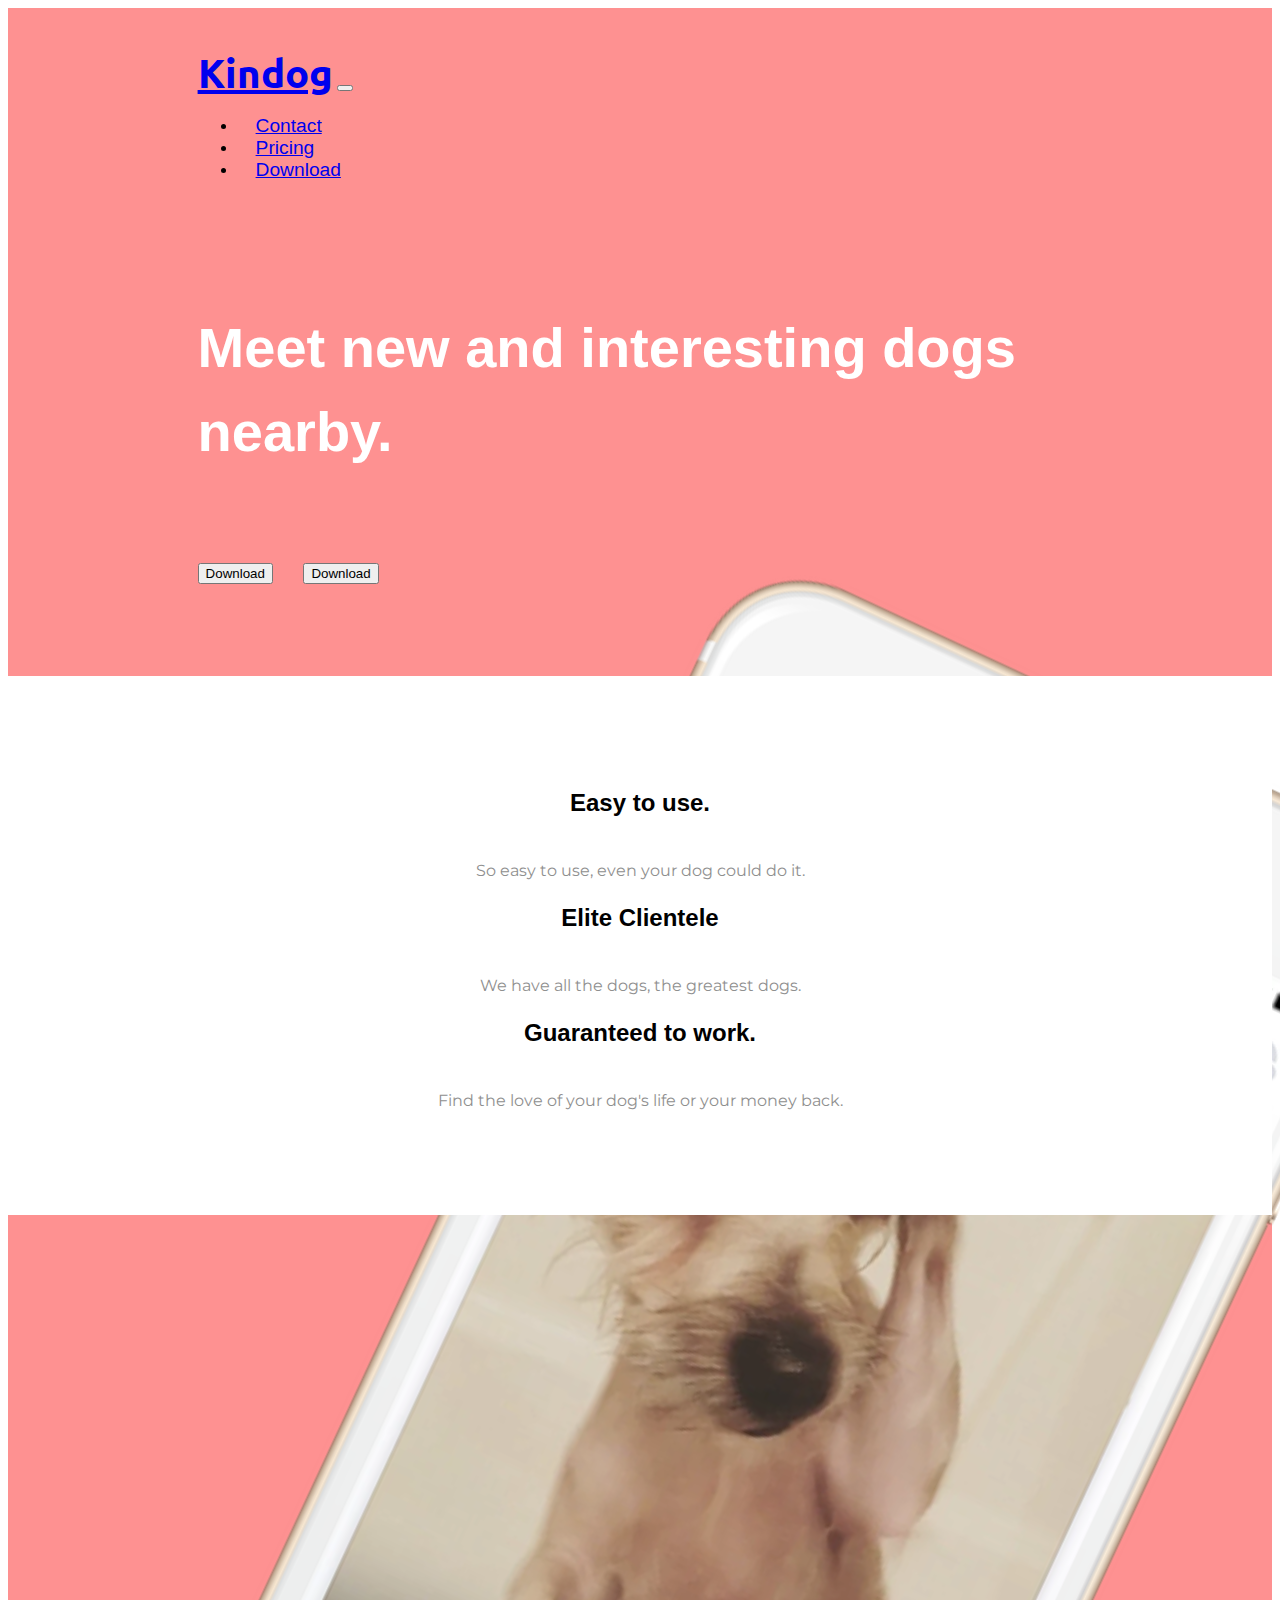
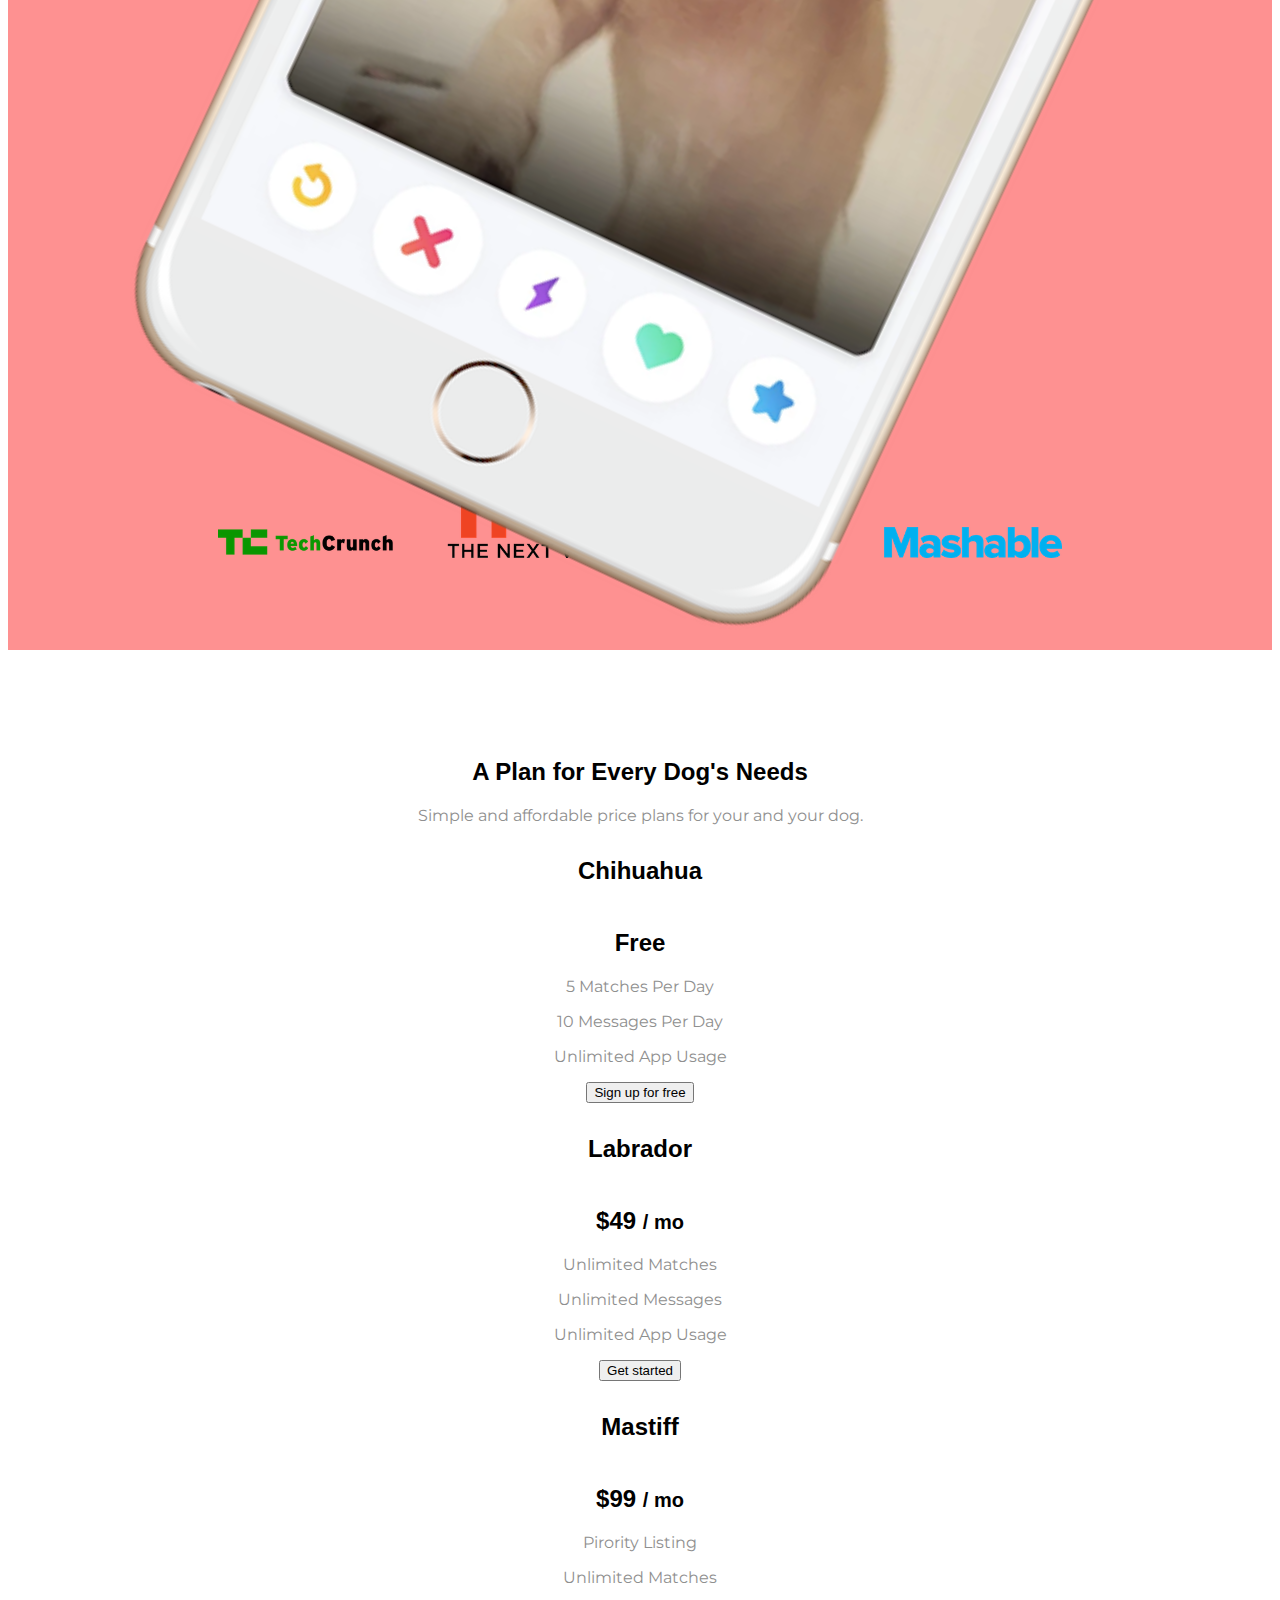
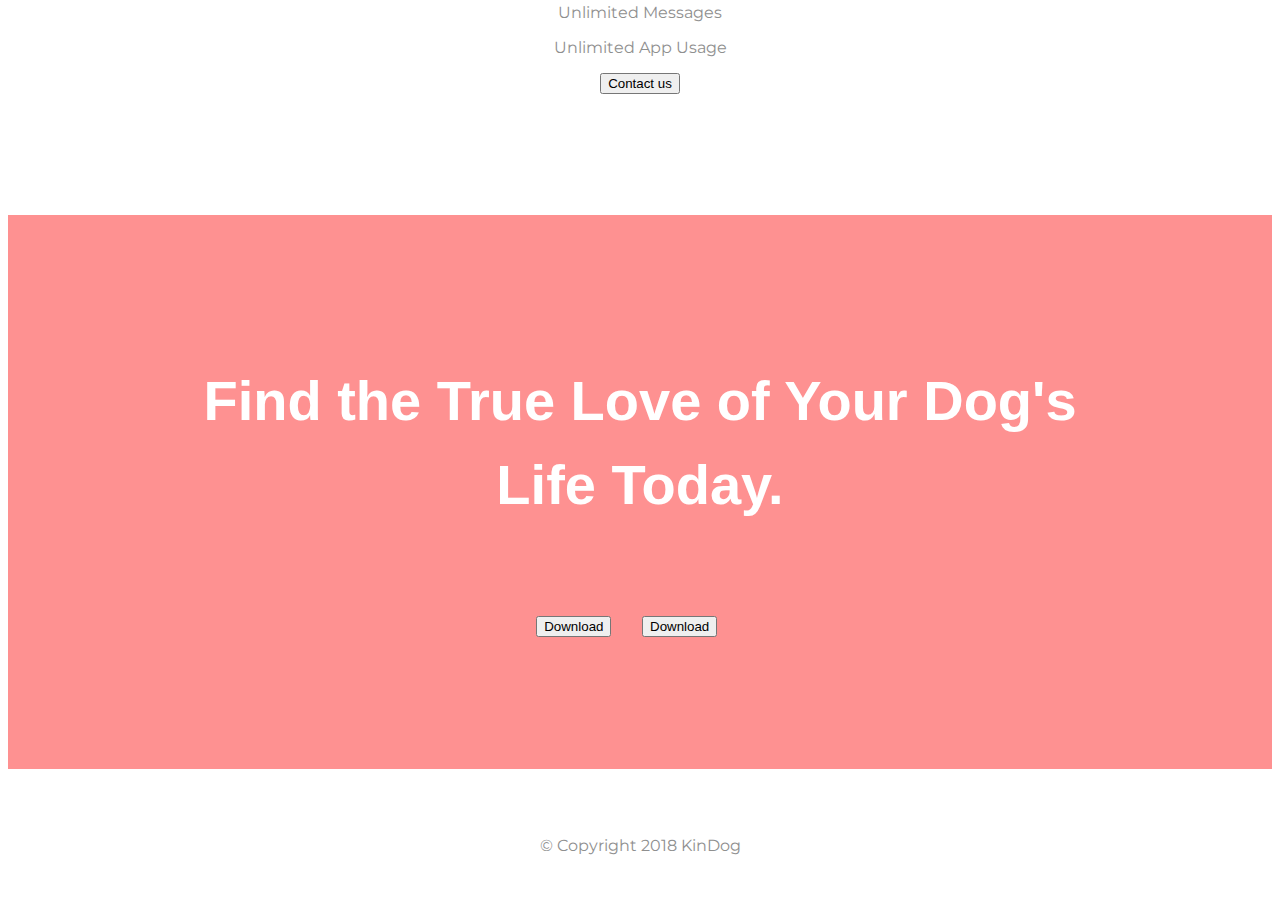
<file: Kindog/index.html>
<!DOCTYPE html>
<html>

<head>
  <meta charset="utf-8">
  <title>KinDog</title>
  <!-- Bootstrap -->
  <link rel="stylesheet" href="https://stackpath.bootstrapcdn.com/bootstrap/4.2.1/css/bootstrap.min.css" integrity="sha384-GJzZqFGwb1QTTN6wy59ffF1BuGJpLSa9DkKMp0DgiMDm4iYMj70gZWKYbI706tWS" crossorigin="anonymous">

  <!-- Google fonts -->
  <link href="https://fonts.googleapis.com/css?family=Montserrat|Ubuntu" rel="stylesheet">

  <!-- Font awesome gliphycons -->
  <link rel="stylesheet" href="https://use.fontawesome.com/releases/v5.6.3/css/all.css" integrity="sha384-UHRtZLI+pbxtHCWp1t77Bi1L4ZtiqrqD80Kn4Z8NTSRyMA2Fd33n5dQ8lWUE00s/" crossorigin="anonymous">

  <!-- Custom css-->
  <link rel="stylesheet" href="css/styles.css">
  
  <!-- Favicon-->
  <link rel="icon" href="favicon.ico">

</head>

<body>

  <section id="title" class="title">

  <div class="container-fluid nav-container">

    <!-- Nav Bar -->
    <nav class="navbar navbar-expand-lg navbar-dark">
      <a class="navbar-brand" href="#">Kindog</a>
      <button class="navbar-toggler" type="button" data-toggle="collapse" data-target="#nav2" aria-controls="nav2" aria-expanded="false" aria-label="Toggle navigation">
        <span class="navbar-toggler-icon"></span>
      </button>
      <div class="collapse navbar-collapse" id="nav2">
        <ul class="navbar-nav ml-auto">
          <li class="nav-item">
            <a class="nav-link" href="#footer">Contact</a>
          </li>
          <li class="nav-item">
            <a class="nav-link" href="#pricing">Pricing</a>
          </li>
          <li class="nav-item">
            <a class="nav-link" href="#call-to-action">Download</a>
          </li>
        </ul>
      </div>
    </nav>

    <!-- Title -->
      <div class="row">
        <div class="col-md-6">
          <h1 class="lg-heading">Meet new and interesting dogs nearby.</h1>
          <button type="button" class="download-btn btn btn-dark btn-lg" name="button"><i class="fab fa-apple"></i> Download</button>
          <button type="button" class="download-btn btn btn-outline-light btn-lg" name="button"><i class="fab fa-google-play"></i> Download</button>
        </div>
        <div class="col-md-6">
          <img class="title-img" src="images/iphone6.png" alt="iphone-mockup">
        </div>
      </div>
  </div>

  </section>

  <!-- Features -->
  <section id="features" class="features">
    <div class="container-fluid">
      <div class="row">
        <div class="feature-box col-lg-4">
          <i class="feature-fa fas fa-check-circle fa-4x"></i>
          <h3 class="sm-heading">Easy to use.</h3>
          <p>So easy to use, even your dog could do it.</p>
        </div>
        <div class="feature-box col-lg-4">
          <i class="feature-fa fas fa-bullseye fa-4x"></i>
          <h3 class="sm-heading">Elite Clientele</h3>
          <p>We have all the dogs, the greatest dogs.</p>
        </div>
        <div class="feature-box col-lg-4">
          <i class="feature-fa fas fa-heart fa-4x"></i>
          <h3 class="sm-heading">Guaranteed to work.</h3>
          <p>Find the love of your dog's life or your money back.</p>
        </div>
      </div>
    </div>
  </section>

  <!-- Testimonials -->
  <section id="testimonials" class="testimonials">
    <div id="carouselExampleControls" class="carousel slide" data-ride="carousel">
      <div class="carousel-inner">
        <div class="carousel-item active">
          <div class="testimonial-content">
            <h2 class="md-heading">I no longer have to sniff other dogs for love. I've found the hottest Corgi on KinDog. Woof.</h2>
            <img class="testimonial-img" src="images/dog-img.jpg" alt="dog-profile">
            <em>Pebbles, New York</em>
          </div>
        </div>
        <div class="carousel-item">
          <div class="testimonial-content">
            <h2 class="md-heading">My dog used to be so lonely, but with KinDog's help, they've found the love of their life. I think.</h2>
            <img class="testimonial-img" src="images/lady-img.jpg" alt="lady-profile">
            <em>Beverly, Illinois</em>
          </div>
        </div>
      </div>
      <a class="carousel-control-prev" href="#carouselExampleControls" role="button" data-slide="prev">
        <span class="carousel-control-prev-icon" aria-hidden="true"></span>
        <span class="sr-only">Previous</span>
      </a>
      <a class="carousel-control-next" href="#carouselExampleControls" role="button" data-slide="next">
        <span class="carousel-control-next-icon" aria-hidden="true"></span>
        <span class="sr-only">Next</span>
      </a>
    </div>
  </section>


  <!-- Press -->

  <section id="press" class="press">
    <img class="press-logo" src="images/TechCrunch.png" alt="tc-logo">
    <img class="press-logo" src="images/tnw.png" alt="tnw-logo">
    <img class="press-logo" src="images/bizinsider.png" alt="biz-insider-logo">
    <img class="press-logo" src="images/mashable.png" alt="mashable-logo">
  </section>


  <!-- Pricing -->

  <section id="pricing" class="pricing">

    <h2>A Plan for Every Dog's Needs</h2>
    <p>Simple and affordable price plans for your and your dog.</p>

    <div class="container">
      <div class="row">
        <div class="price-cards col-lg-4 col-md-6">
          <div class="card">
            <div class="card-header">
              <h3 class="sm-heading">Chihuahua</h3>
            </div>
            <div class="card-body">
              <h2>Free</h2>
              <p>5 Matches Per Day</p>
              <p>10 Messages Per Day</p>
              <p>Unlimited App Usage</p>
              <button type="button" class="btn btn-block btn-outline-dark">Sign up for free</button>
            </div>
          </div>
        </div>

        <div class="price-cards col-lg-4 col-md-6">
          <div class="card">
            <div class="card-header">
              <h3 class="sm-heading">Labrador</h3>
            </div>
            <div class="card-body">
            <h2>$49 <small class="text-muted">/ mo</small></h2>
            <p>Unlimited Matches</p>
            <p>Unlimited Messages</p>
            <p>Unlimited App Usage</p>
            <button type="button" class="btn btn-block btn-dark">Get started</button>
            </div>
          </div>
        </div>

        <div class="price-cards col-lg-4">
          <div class="card">
            <div class="card-header">
              <h3 class="sm-heading">Mastiff</h3>
            </div>
            <div class="card-body">
              <h2>$99 <small class="text-muted">/ mo</small></h2>
              <p>Pirority Listing</p>
              <p>Unlimited Matches</p>
              <p>Unlimited Messages</p>
              <p>Unlimited App Usage</p>
              <button type="button" class="btn btn-block btn-dark">Contact us</button>
            </div>
          </div>
        </div>
      </div>
    </div>

  </section>


  <!-- Call to Action -->

  <section id="call-to-action" class="call-to-action">
    <div class="container-fluid">
      <h3 class="lg-heading">Find the True Love of Your Dog's Life Today.</h3>
      <button type="button" class="download-btn btn btn-dark btn-lg" name="button"><i class="fab fa-apple"></i> Download</button>
      <button type="button" class="download-btn btn btn-outline-light btn-lg" name="button"><i class="fab fa-google-play"></i> Download</button>
    </div>
  </section>


  <!-- Footer -->

  <footer id="footer" class="footer">
    <i class="fa-social-icon fab fa-twitter"></i>
    <i class="fa-social-icon fab fa-facebook-f"></i>
    <i class="fa-social-icon fab fa-instagram"></i>
    <i class="fa-social-icon fas fa-envelope"></i>

    <p>© Copyright 2018 KinDog</p>

  </footer>

  <!-- Optional JavaScript -->
  <!-- jQuery first, then Popper.js, then Bootstrap JS -->
  <script src="https://code.jquery.com/jquery-3.3.1.slim.min.js" integrity="sha384-q8i/X+965DzO0rT7abK41JStQIAqVgRVzpbzo5smXKp4YfRvH+8abtTE1Pi6jizo" crossorigin="anonymous"></script>
  <script src="https://cdnjs.cloudflare.com/ajax/libs/popper.js/1.14.6/umd/popper.min.js" integrity="sha384-wHAiFfRlMFy6i5SRaxvfOCifBUQy1xHdJ/yoi7FRNXMRBu5WHdZYu1hA6ZOblgut" crossorigin="anonymous"></script>
  <script src="https://stackpath.bootstrapcdn.com/bootstrap/4.2.1/js/bootstrap.min.js" integrity="sha384-B0UglyR+jN6CkvvICOB2joaf5I4l3gm9GU6Hc1og6Ls7i6U/mkkaduKaBhlAXv9k" crossorigin="anonymous"></script>

</body>

</html>
</file>
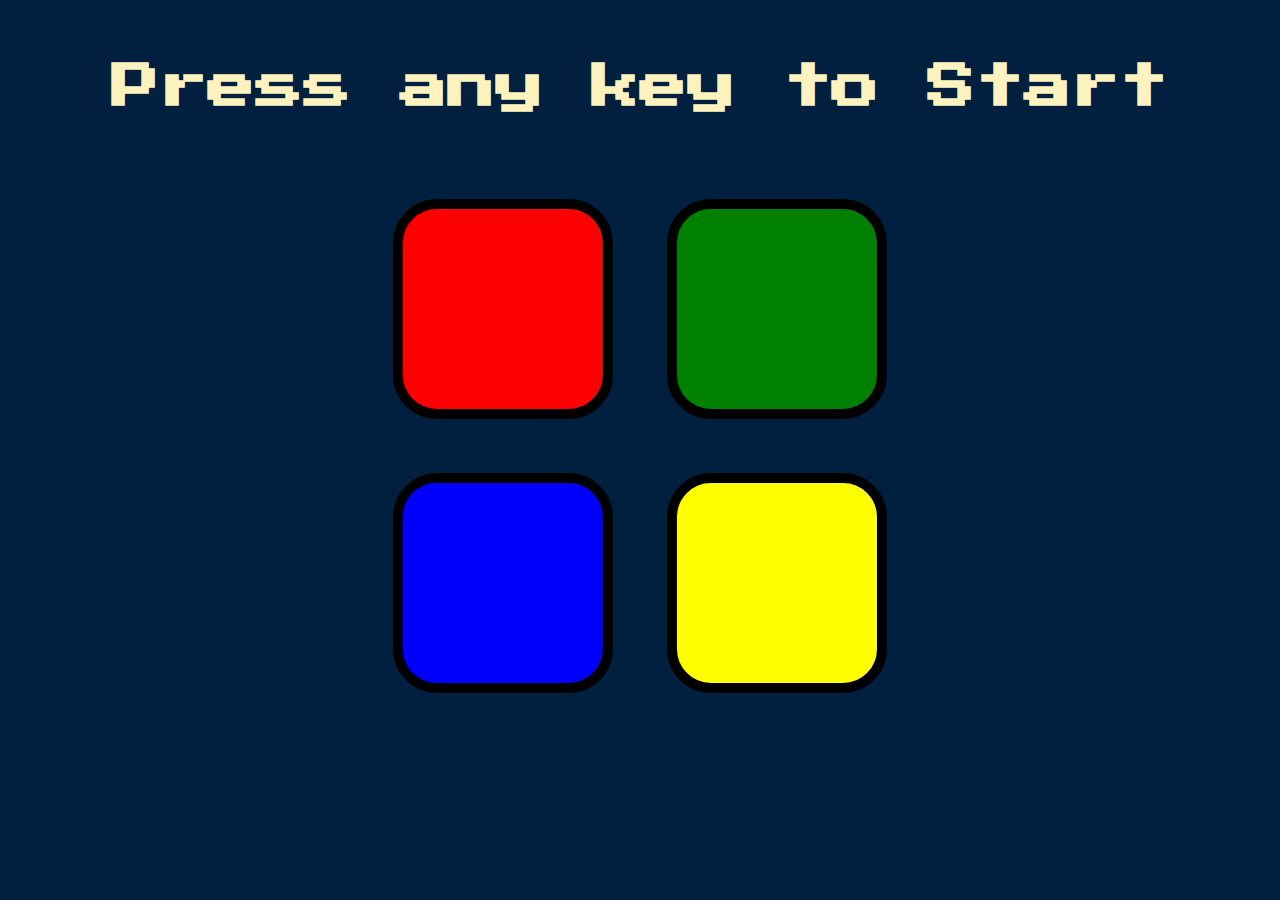
<file: Simon/index.html>
<!DOCTYPE html>
<html lang="en" dir="ltr">

<head>
  <meta charset="utf-8">
  <title>Simon</title>
  <link rel="stylesheet" href="styles.css">
  <link href="https://fonts.googleapis.com/css?family=Press+Start+2P" rel="stylesheet">
    <!-- Favicon-->
  <link rel="icon" href="favicon.ico">
</head>

<body>
  <h1 class="level-title">Press any key to Start</h1>
  <div class="container">
    <div lass="row">

      <div type="button" id="red" class="btn red">

      </div>
      <div type="button" id="green" class="btn green">

      </div>

    </div>

    <div class="row">

      <div type="button" id="blue" class="btn blue">

      </div>
      <div type="button" id="yellow" class="btn yellow">

      </div>

    </div>

  </div>

  <!--Google's jQuery -->
  <script src="https://ajax.googleapis.com/ajax/libs/jquery/3.3.1/jquery.min.js"></script>
  <!-- Custom JS   -->
  <script src="game.js" charset="utf-8"></script>
</body>

</html>
</file>
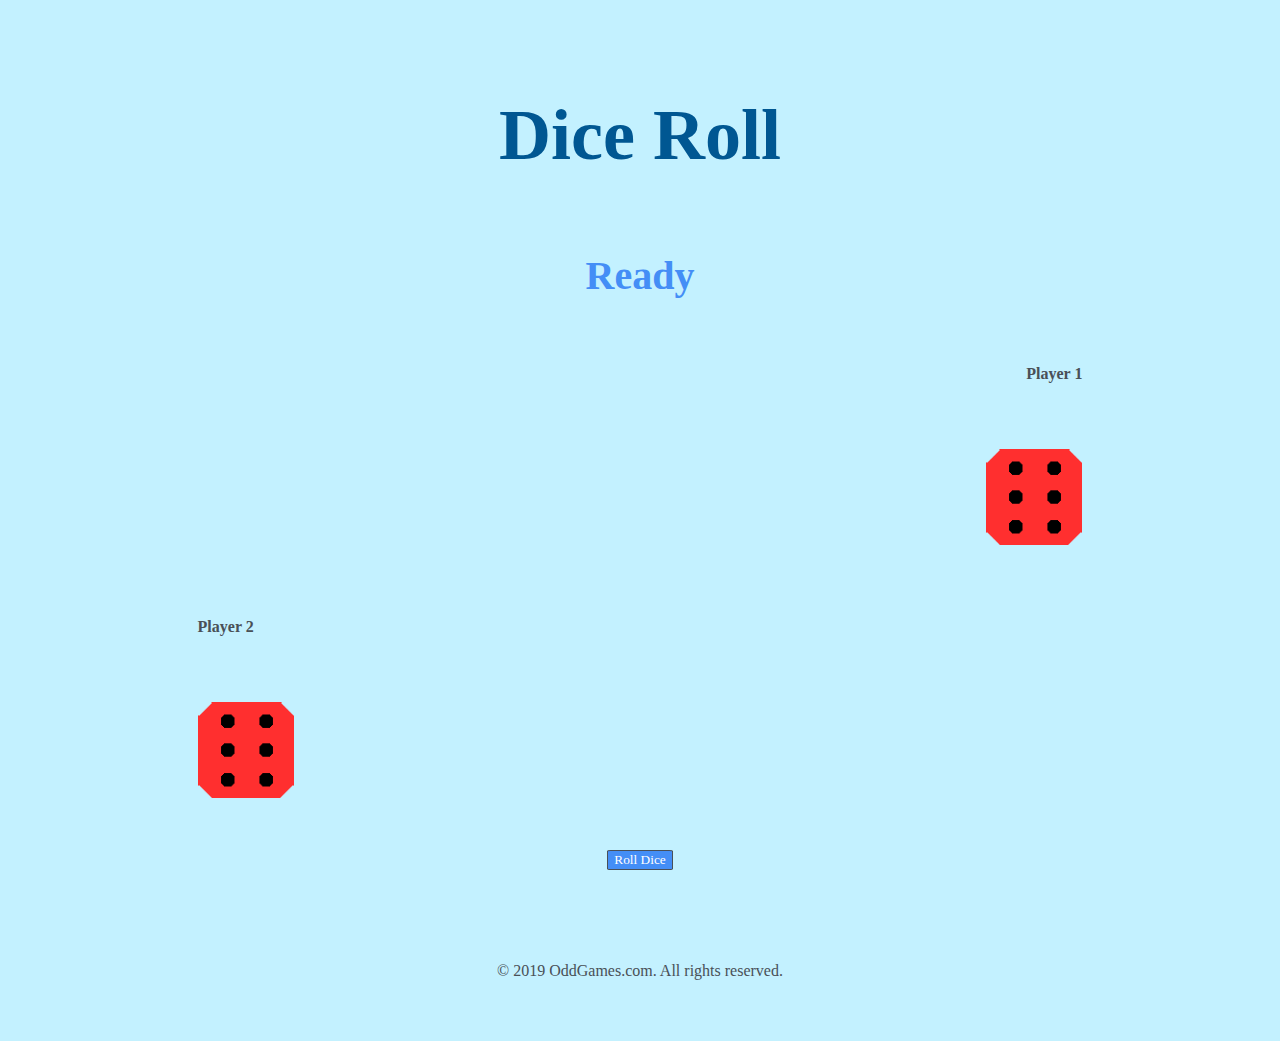
<file: Dice/dice.html>
<!DOCTYPE html>
<html lang="en" dir="ltr">
  <head>
    <meta charset="utf-8">
    <title>Dice</title>
    <!-- Bootstrap 4 CDN -->
    <link rel="stylesheet" href="https://stackpath.bootstrapcdn.com/bootstrap/4.2.1/css/bootstrap.min.css" integrity="sha384-GJzZqFGwb1QTTN6wy59ffF1BuGJpLSa9DkKMp0DgiMDm4iYMj70gZWKYbI706tWS" crossorigin="anonymous">

    <!-- Font awesome gliphycons CDN-->
    <link rel="stylesheet" href="https://use.fontawesome.com/releases/v5.6.3/css/all.css" integrity="sha384-UHRtZLI+pbxtHCWp1t77Bi1L4ZtiqrqD80Kn4Z8NTSRyMA2Fd33n5dQ8lWUE00s/" crossorigin="anonymous">

    <!-- Google Fonts -->
    <link href="https://fonts.googleapis.com/css?family=Montserrat|Sacramento|Ubuntu" rel="stylesheet">

    <!-- Custom CSS Styles -->
    <link rel="stylesheet" href="css/styles.css">
    
      <!-- Favicon-->
      <link rel="icon" href="favicon.ico">
  </head>
  <body>

    <section class="dice">
      <h1>Dice Roll</h1>
      <h3>Ready</h3>
      <div class="row">
        <div class="p1 col-lg-6 col-md-6">
          <h4>Player 1</h4>
          <img class="img" src="images/die-6.png" alt="dice-image">
        </div>
        <div class="p2 col-lg-6 col-md-6">
          <h4>Player 2</h4>
          <img class="img" src="images/die-6.png" alt="dice-image">
        </div>
        <div class="col-lg-12 col-md-12">
          <button class="roll-btn btn btn-success btn-lg" type="button" name="button" onclick="dice();">Roll Dice</button>
        </div>
      </div>
    </section>

    <section class="footer">
      <div class="">
        <p>&copy; 2019 OddGames.com. All rights reserved.</p>
      </div>
      <!-- Optional JavaScript -->
      <!-- jQuery first, then Popper.js, then Bootstrap JS -->
      <script src="https://code.jquery.com/jquery-3.3.1.slim.min.js" integrity="sha384-q8i/X+965DzO0rT7abK41JStQIAqVgRVzpbzo5smXKp4YfRvH+8abtTE1Pi6jizo" crossorigin="anonymous"></script>
      <script src="https://cdnjs.cloudflare.com/ajax/libs/popper.js/1.14.6/umd/popper.min.js" integrity="sha384-wHAiFfRlMFy6i5SRaxvfOCifBUQy1xHdJ/yoi7FRNXMRBu5WHdZYu1hA6ZOblgut" crossorigin="anonymous"></script>
      <script src="https://stackpath.bootstrapcdn.com/bootstrap/4.2.1/js/bootstrap.min.js" integrity="sha384-B0UglyR+jN6CkvvICOB2joaf5I4l3gm9GU6Hc1og6Ls7i6U/mkkaduKaBhlAXv9k" crossorigin="anonymous"></script>

      <script src="js/dice.js" charset="utf-8"></script>
    </section>

  </body>
</html>
</file>
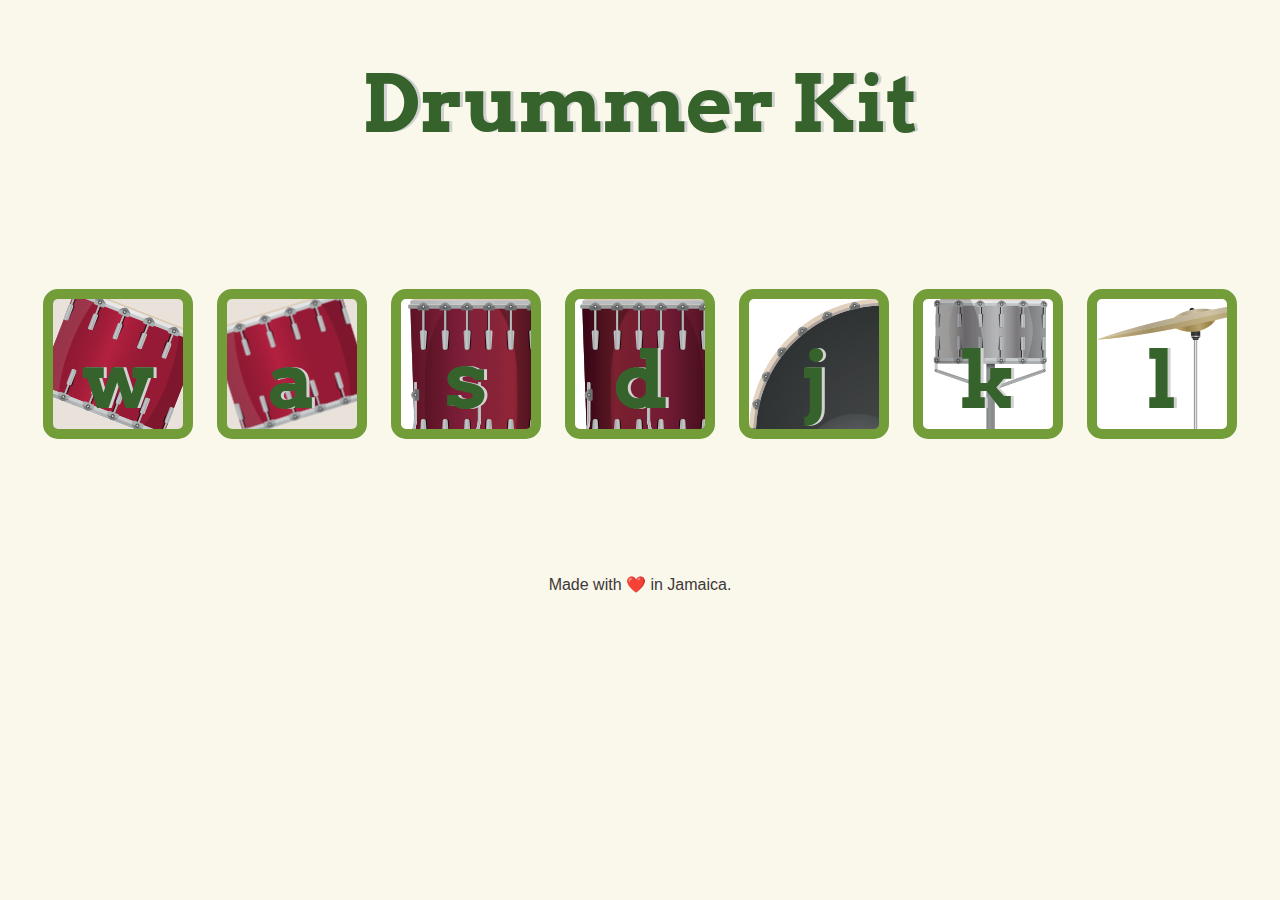
<file: Drummerkit/drummerkit.html>
<!DOCTYPE html>
<html lang="en" dir="ltr">

<head>
  <meta charset="utf-8">
  <title>Drummer Kit</title>
  <link rel="stylesheet" href="styles.css">
  <link href="https://fonts.googleapis.com/css?family=Arvo" rel="stylesheet">
  <link rel="icon" href="favicon.ico">
</head>

<body>

  <h1 id="title">Drummer Kit</h1>
  <div class="set">
    <button class="w drum">w</button>
    <button class="a drum">a</button>
    <button class="s drum">s</button>
    <button class="d drum">d</button>
    <button class="j drum">j</button>
    <button class="k drum">k</button>
    <button class="l drum">l</button>
  </div>


  <footer>
    <script src="drummerkit.js" charset="utf-8"></script>
    Made with ❤️ in Jamaica.
  </footer>
</body>

</html>
</file>
<file: Kindog/css/styles.css>
/* Html Tags */
body {
  font-family: 'Montserrat', sans-serif;
  text-align: center;
}

h1, h2, h3, h4, h5, h6 {
  font-family: 'Montserrat-Bold',sans-serif;
}

p {
  color: #8f8f8f;
}

section {
  padding: 7% 15%;
}

/* Classes */

/* Navigation Bar */
.navbar {
  padding: 0 0 4.5rem;
}
.navbar-brand {
  font-family: 'Ubuntu', sans-serif;
  font-size: 2.5rem;
  font-weight: bold;
}

.nav-item {
  padding: 0 18px 0 18px;
}

.nav-link {
  font-family: 'Montserrat-light', sans-serif;
  font-size: 1.2rem;
}

.nav-container {
  padding: 3% 15%;
}

/* Headings */
.lg-heading {
  color: #fff;
  font-size: 3.5rem;
  line-height: 1.5;
  margin-bottom: 5%;
}

.md-heading {
  color: #fff;
  font-size: 2rem;
  line-height: 1.5;
}

.sm-heading {
  margin-bottom: 5%;
  font-size: 1.5rem;
}

/* Title Section */
.title {
  background-color: #fe9191;
  padding: 0 0 10px;
  text-align: left;
}

.download-btn {
  margin: 5% 3% 5% 0;
}

.title-img {
  width: 60%;
  position: absolute;
  transform: rotate(25deg);
  left: 30%;
}

/* features Section */
.features {
  background-color: #fff;
  position: relative;
}

.feature-fa {
  color: #ef8172;
  margin-bottom: 1rem;
}

.feature-fa:hover {
  color: #e4406f;
}

/* Testimonial Section */
.testimonials {
  color: #fff;
  background-color: #fe9191;
}

.testimonial-content {
  margin: 0 auto;
  width: 60%;
}

.testimonial-img {
  width: 20%;
  border-radius: 100%;
  margin-right: 20px;
}

/* Press Section */
.press {
  background-color: #fe9191;
  padding: 3%;
}

.press-logo {
  width: 15%;
  margin: 20px 20px 50px;
}

/* Pricing Section */
.price-cards {
  margin: 2rem 0;
}

/* Call to Action */
.call-to-action {
  background-color: #fe9191;
}

/* Footer Section */
.footer {
  padding: 2rem 0 2rem 0;
}

.fa-social-icon {
  padding: 3% 1% 1.5%;
}

/* Mobile & Tablets */
@media (max-width: 991px) {

  em {
    font-size: 0.7rem;
  }

  .navbar {
    text-align: left;
  }

  /* Headings */
  .lg-heading {
    font-size: 1.5rem;
  }

  .md-heading {
    font-size: 1rem;
  }

  .sm-heading {
    font-size: 1rem;
  }

  .title {
    text-align: center;
  }

  .title-img {
    width: 60%;
    position: static;
    transform: rotate(0);
  }

}
</file>
<file: Simon/styles.css>
body {
  text-align: center;
  background-color: #011F3F;
}

.level-title {
  font-family: 'Press Start 2P', cursive;
  font-size: 3rem;
  margin:  5%;
  color: #FEF2BF;
}

.container {
  display: block;
  width: 50%;
  margin: auto;

}

.btn {
  margin: 25px;
  display: inline-block;
  height: 200px;
  width: 200px;
  border: 10px solid black;
  border-radius: 20%;
}

.game-over {
  background-color: red;
  opacity: 0.8;
}

.red {
  background-color: red;
}

.green {
  background-color: green;
}

.blue {
  background-color: blue;
}

.yellow {
  background-color: yellow;
}

.pressed {
  box-shadow: 0 0 20px white;
  background-color: grey;
}
</file>
<file: Dice/css/styles.css>
body {
  color: #495057;
  background-color: #c3f1ff;
  font-family: cursive;
  text-align: center;
}

h1 {
  color: #005792;
  font-size: 4.5rem;
  font-weight: bold;
  padding: 0 0 3% 0;
}

h3 {
  color: #448ef6;
  font-size: 2.5rem;
  padding: 0 0 3% 0;
}

h4 {
  padding: 0 0 5% 0;
}

section {
  padding: 3% 15%;
}

.img{
  height: 6rem;
  width: 6rem;
  margin-bottom: 3rem;
}

.roll-btn {
  background-color: #448ef6;
  color: white;
  border-radius: 6%;
  border: 0.5px #495057 solid;
  font-family: cursive;
}

.p1 {
  text-align: right;
}

.p2 {
  text-align: left;
}
</file>
<file: Drummerkit/styles.css>
body {
  text-align: center;
  background-color: #f9f8eb;
}

h1 {
  font-size: 5rem;
  color: #36622b;
  font-family: "Arvo", cursive;
  text-shadow: 3px 0 #d1d1d1;

}

footer {
  color: #3e3838;
  font-family: sans-serif;
}

.w {
  background-image: url("images/tom1.png");
  background-position: center;
}

.a {
  background-image: url("images/tom2.png");
  background-position: center;
}

.s {
  background-image: url("images/tom3.png");
}

.d {
  background-image: url("images/tom4.png");
}

.j {
  background-image: url("images/kick.png");
}

.k {
  background-image: url("images/snare.png");
}

.l {
  background-image: url("images/crash.png");
}

.set {
  margin: 10% auto;
}

.game-over {
  background-color: red;
  opacity: 0.8;
}

.pressed {
  box-shadow: 0 3px 4px 0 #f7f9ff;
  opacity: 0.5;
}

.red {
  color: red;
}

.drum {
  outline: none;
  border: 10px solid #729d39;
  font-size: 5rem;
  font-family: 'Arvo', cursive;
  line-height: 2;
  font-weight: 900;
  color: #36622b;
  text-shadow: 3px 0 #d1d1d1;
  border-radius: 15px;
  display: inline-block;
  width: 150px;
  height: 150px;
  text-align: center;
  margin: 10px;
  background-color: #e8e2db;
}
</file>
